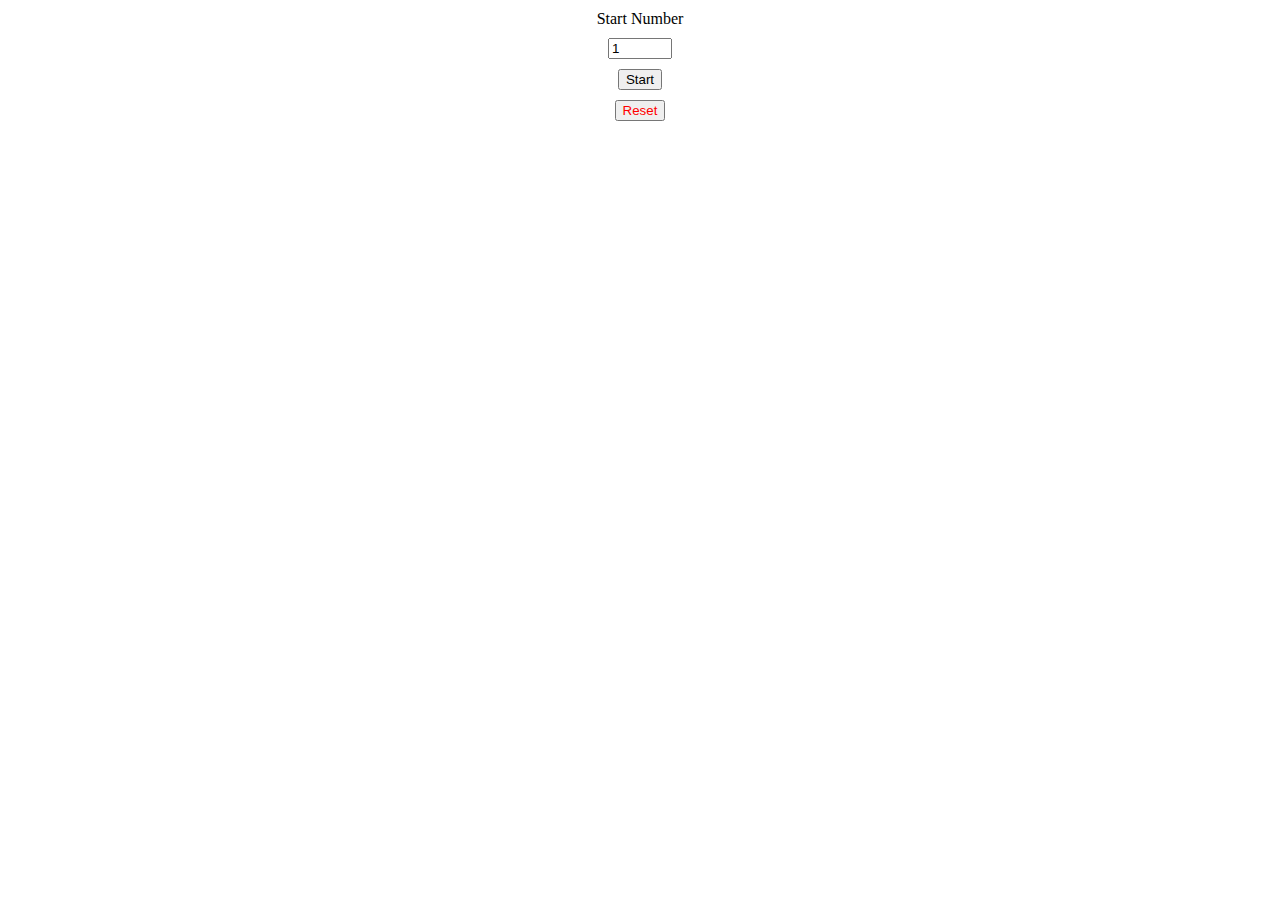
<file: 5isCircle/index.html>
<!DOCTYPE html>
<html lang="en">

<head>
    <meta charset="UTF-8">
    <meta name="viewport" content="width=device-width, initial-scale=1.0">
    <title>Document</title>
    <link rel="stylesheet" href="style.css">
</head>

<body>
    <span id="spanText">Start Number</span>
    <input type="number" value="1" min="1" max="100" id="startNumber" onKeyDown="return false" />
    <button>Start</button>
    <button id="reset">Reset</button>
    <script type="text/javascript" src="main.js"></script>
</body>


</html>
</file>
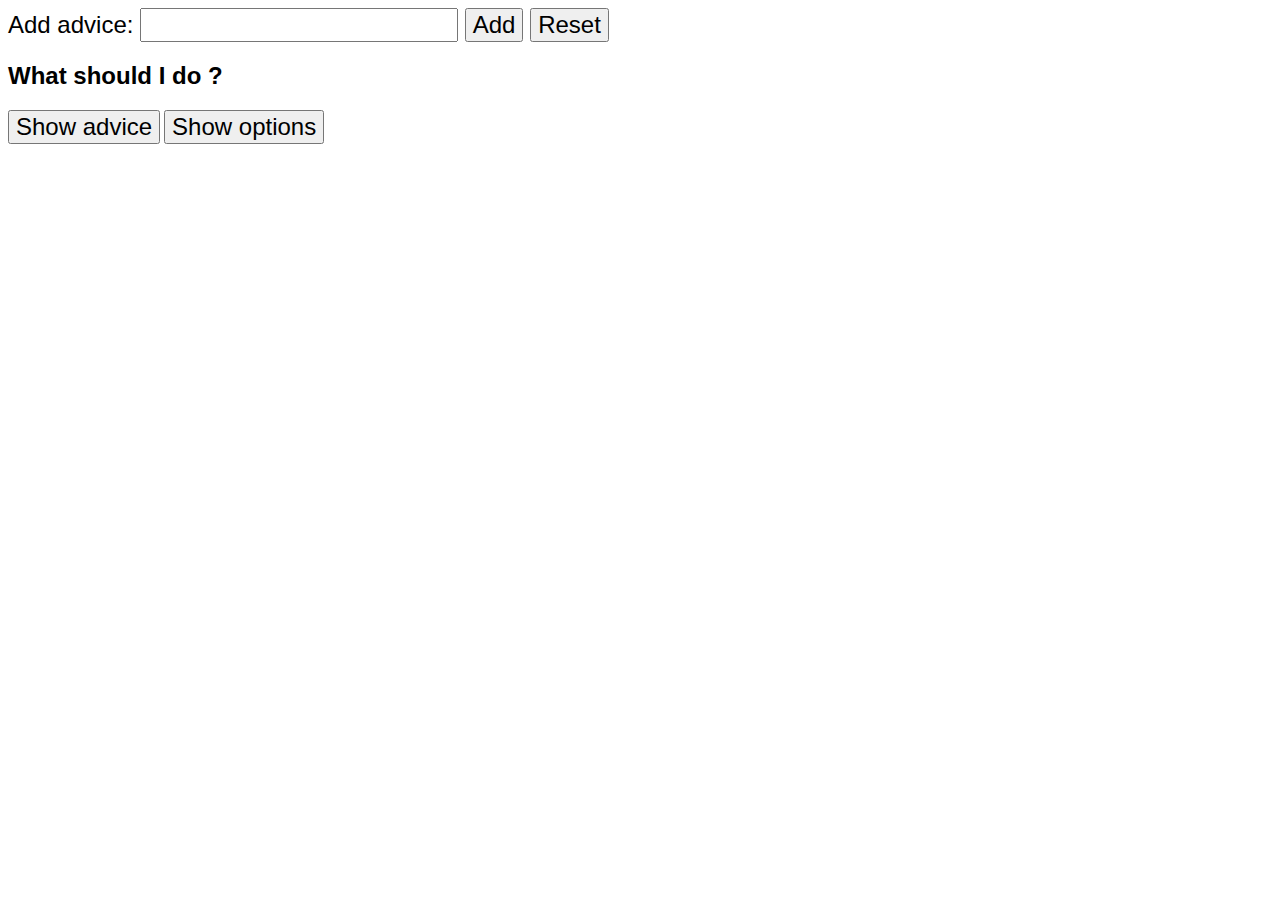
<file: AddToArrayAndRawResult/index.html>
<!DOCTYPE html>
<html lang="en">

<head>
    <meta charset="UTF-8">
    <meta name="viewport" content="width=device-width, initial-scale=1.0">
    <meta http-equiv="X-UA-Compatible" content="ie=edge">
    <title>Project AddToArrayAndRawResult</title>
    <style>
        body * {
            font-size: 24px;
            font-family: arial;
        }
    </style>
</head>

<body>
    <form action="">
        <label>Add advice: </label><input type="text" id="first">
        <button class="add">Add</button>
        <button class="clean">Reset</button>
    </form>
    <h2>What should I do ?</h2>
    <button class="showAdvice">Show advice</button>
    <button class="showOptions">Show options</button>
    <h1></h1>
    <script src="main.js"></script>
</body>

</html>
</file>
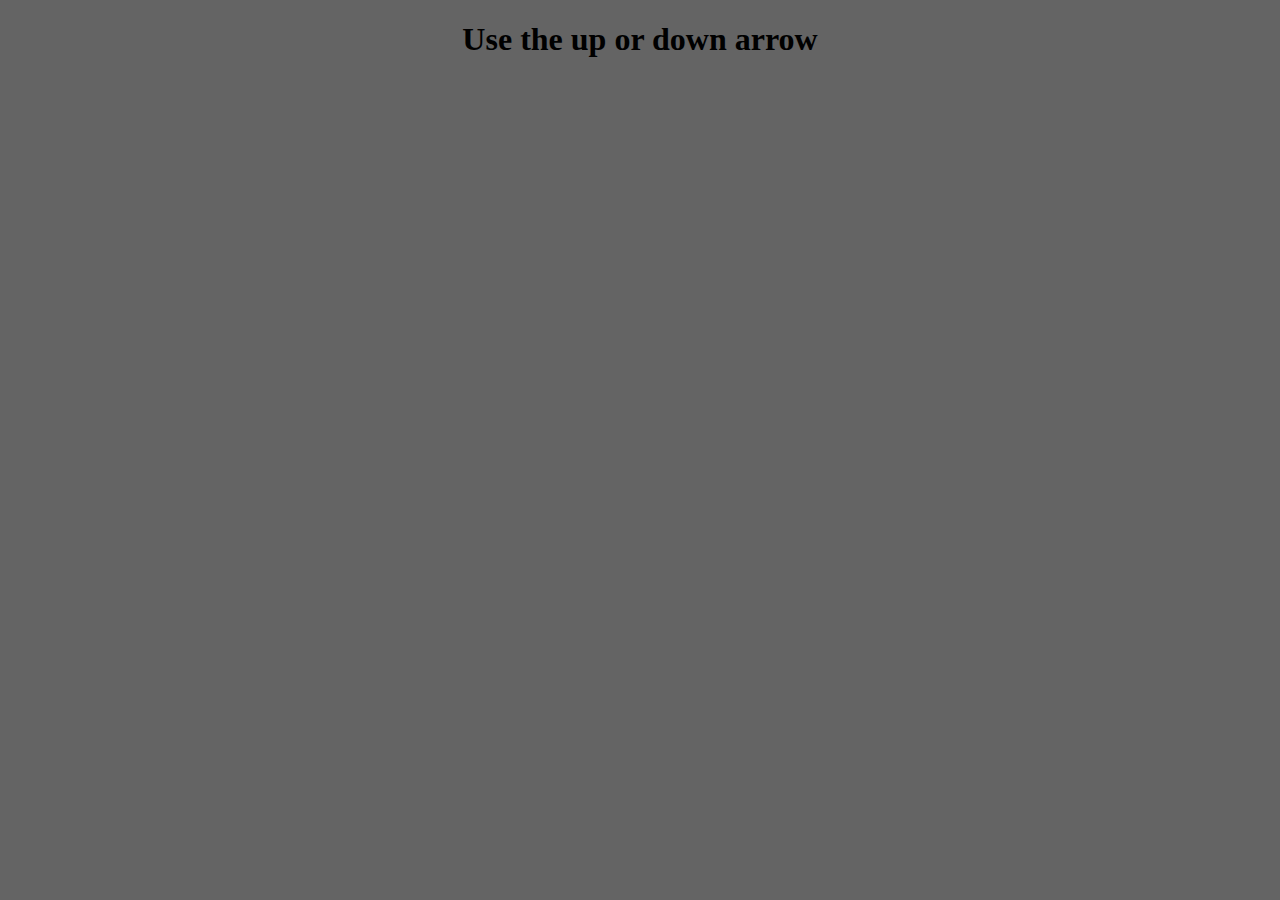
<file: AddValueFromKeyCode/index.html>
<!DOCTYPE html>
<html lang="en">

<head>
    <meta charset="UTF-8">
    <meta name="viewport" content="width=device-width, initial-scale=1.0">
    <meta http-equiv="X-UA-Compatible" content="ie=edge">
    <title>Change color</title>
</head>

<body>
    <script src="main.js"></script>
    <h1 style="text-align:center">Use the up or down arrow</h1>
    <div style="text-align:center"></div>
</body>

</html>
</file>
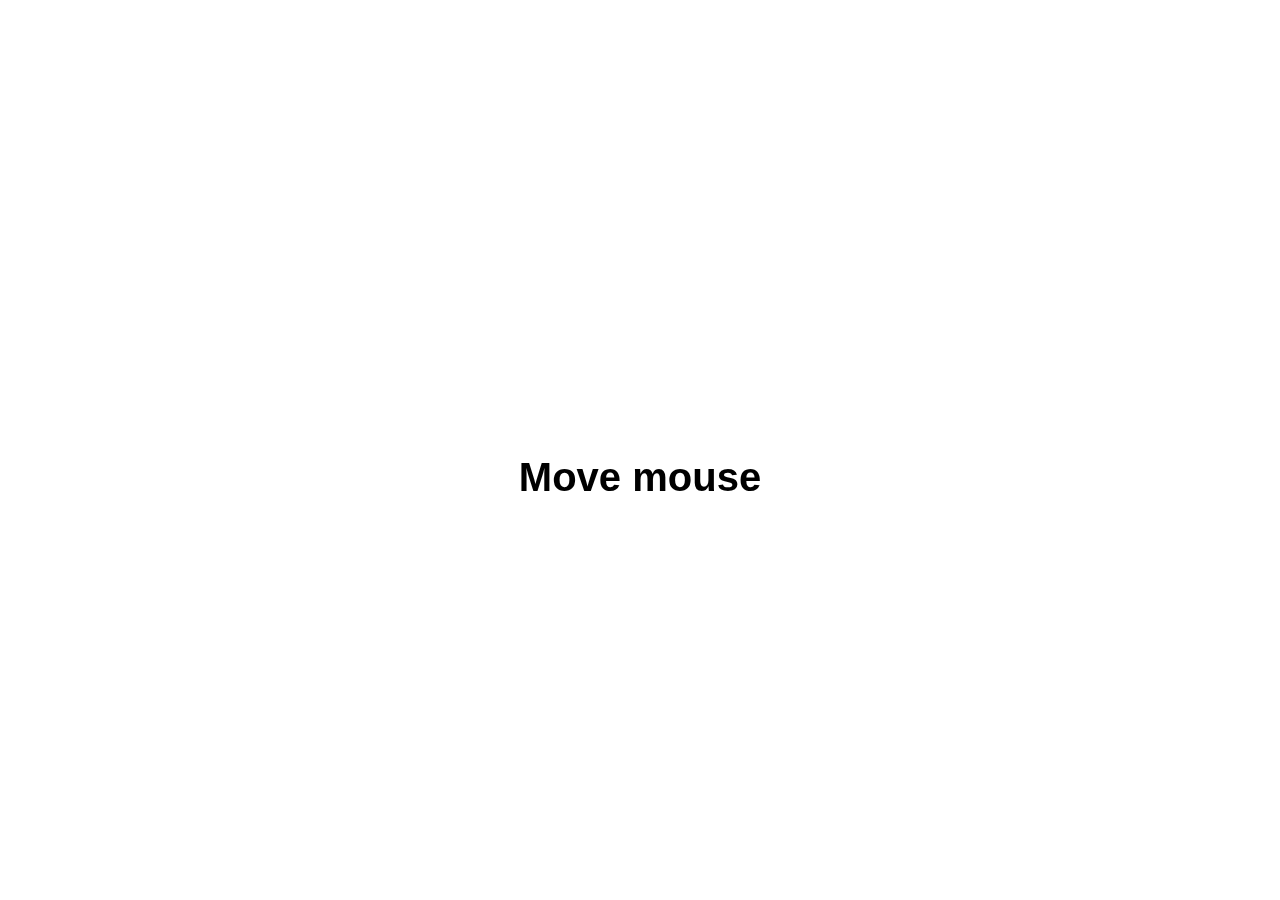
<file: ChangeBackgroundcolor_posytionMouse/index.html>
<!DOCTYPE html>
<html lang="en">

<head>
    <meta charset="UTF-8">
    <meta name="viewport" content="width=device-width, initial-scale=1.0">
    <meta http-equiv="X-UA-Compatible" content="ie=edge">
    <title>Project </title>
    <style>
        body {
            margin: 0;
            height: 100vh;
        }

        h1 {
            position: fixed;
            top: 50%;
            left: 50%;
            transform: translate(-50%, -50%);
            font-size: 40px;
            font-family: arial;
        }
    </style>
</head>

<body>
    <h1>Move mouse</h1>

    <script src="main.js"></script>
</body>

</html>
</file>
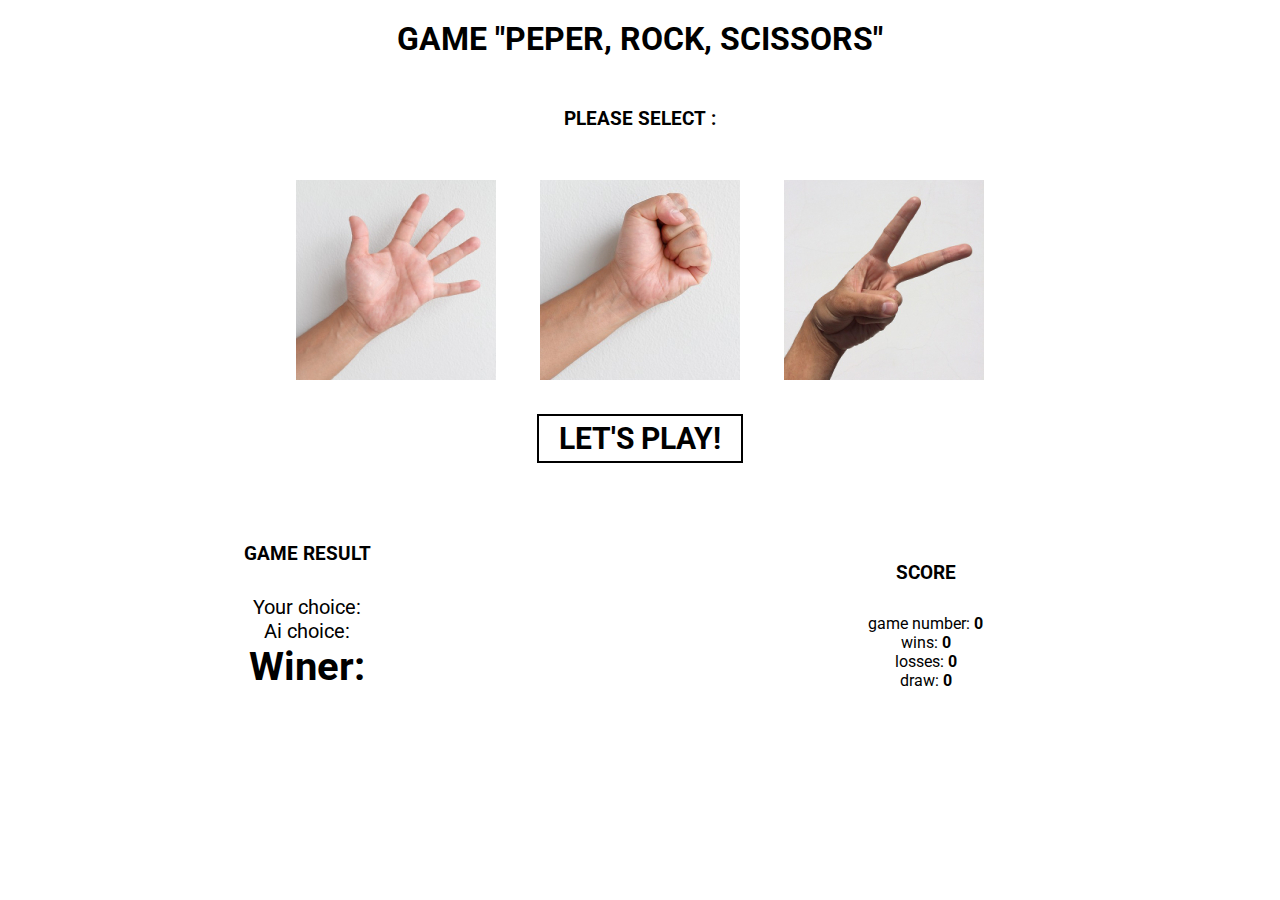
<file: PaperRockScissors/index.html>
<!DOCTYPE html>
<html lang="pl">

<head>
    <meta charset="UTF-8">
    <meta name="viewport" content="width=device-width, initial-scale=1.0">
    <meta http-equiv="X-UA-Compatible" content="ie=edge">
    <link href="https://fonts.googleapis.com/css?family=Roboto&amp;subset=latin-ext" rel="stylesheet">

    <title>Game peper, rock, scissors</title>
    <style>
        * {
            margin: 0;
            padding: 0;
            box-sizing: border-box;
            font-family: roboto, sans-serif;
        }

        h1 {
            text-align: center;
            margin: 20px 0;
        }

        h3 {
            margin: 30px 0;
        }

        .panel {
            margin: 20px;
        }

        .panel-left,
        .panel-right {
            display: inline-block;
            width: 48%;
            overflow: hidden;
            margin: 40px auto 0;
            text-align: center;
        }

        .panel-left p {
            font-size: 20px;
        }

        .panel h3 {
            text-align: center;
        }

        h1,
        h3 {
            text-transform: uppercase;
        }

        h2 {
            font-size: 40px;
        }

        .select {
            overflow: hidden;
            text-align: center;
            margin: 0 auto;
            max-width: 1000px;
        }

        .select img {
            width: 200px;
            margin: 20px;
            display: inline-block;

        }

        button {
            display: block;
            padding: 5px 20px;
            border: 2px solid black;
            text-transform: uppercase;
            background-color: #fff;
            font-weight: bold;
            margin: 10px auto;
            transition: .3s;
            font-size: 30px;
            cursor: pointer;
        }

        button:hover {
            background-color: rgb(20, 20, 20);
            color: white
        }

        span {
            font-weight: bold;
        }
    </style>
</head>

<body>
    <h1>Game "Peper, rock, scissors"</h1>

    <div class="select">

        <h3>Please select :</h3>

        <img data-option="paper" class="first" src="paper.jpg" alt="" title="paper">

        <img data-option="stone" src="rock.jpg" alt="" title="rock">

        <img data-option="scissors" src="scissor.jpg" alt="" title="scissors">

    </div>

    <button class="start">Let's play!</button>

    <div class="panel-left">
        <h3>Game Result</h3>
        <p>Your choice: <span data-summary="your-choice"></span></p>
        <p>Ai choice: <span data-summary="ai-choice"></span></p>
        <h2>Winer: <span data-summary="who-win"></span></h2>
    </div>

    <div class="panel-right">
        <h3>Score</h3>
        <p class="numbers">game number: <span>0</span></p>
        <p class="wins">wins: <span>0</span></p>
        <p class="losses">losses: <span>0</span></p>
        <p class="draws">draw: <span>0</span></p>
    </div>

    <script src="game.js"></script>
</body>

</html>
</file>
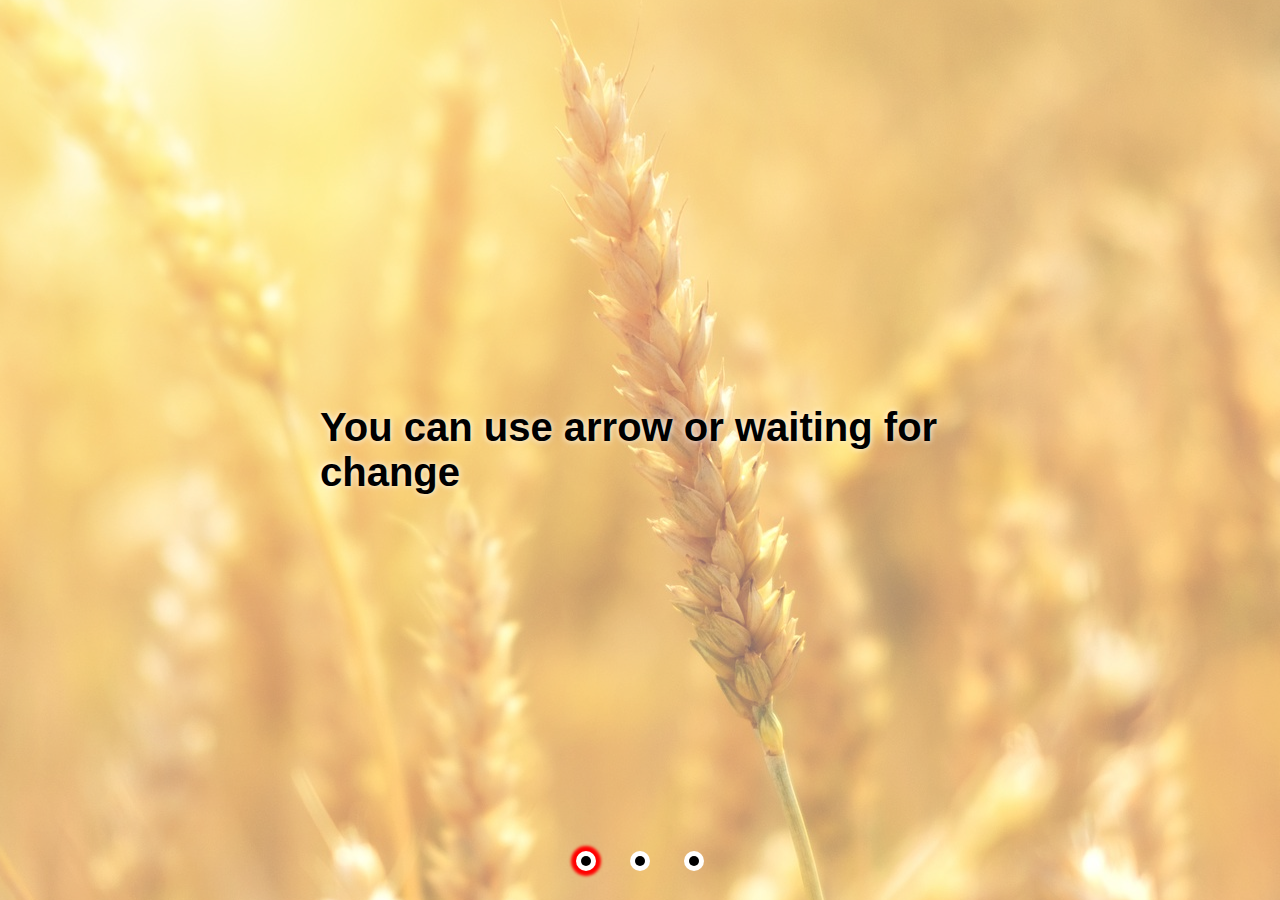
<file: Slider/index.html>
<!DOCTYPE html>
<html lang="en">

<head>
  <meta charset="UTF-8">
  <title>Slider</title>
  <style>
    * {
      margin: 0;
    }

    header {
      width: 100%;
      height: 100vh;
      position: relative;
      overflow: hidden;
    }

    img {
      position: absolute;
      min-width: 100%;
      min-height: 100%;
      position: absolute;
      top: 50%;
      left: 50%;
      transform: translate(-50%, -50%);
      opacity: 0.6;
    }

    h1 {
      position: absolute;
      top: 50%;
      left: 50%;
      transform: translate(-50%, -50%);
      font-size: 40px;
      font-family: tahoma, sans-serif;
      text-shadow: 0 0 6px white;
    }

    .dots {
      position: absolute;
      bottom: 30px;
      left: 50%;
      transform: translateX(-50%)
    }

    .dots span {
      display: inline-block;
      background-color: #000;
      margin: 0 20px;
      width: 10px;
      height: 10px;
      border-radius: 50%;
      box-shadow: 0 0 0 5px white;
    }

    .dots span.active {
      box-shadow: 0 0 0 5px white, 0 0 3px 10px red;
    }
  </style>
</head>

<body>
  <header>
    <img class="slider" src="images/img1.jpg" alt="">
    <h1 class="slider"> You can use arrow or waiting for change</h1>
    <div class="dots">
      <span id="one" class="active"></span>
      <span id="two"></span>
      <span id="three"></span>
    </div>
  </header>

  <script src="main.js"></script>
</body>

</html>
</file>
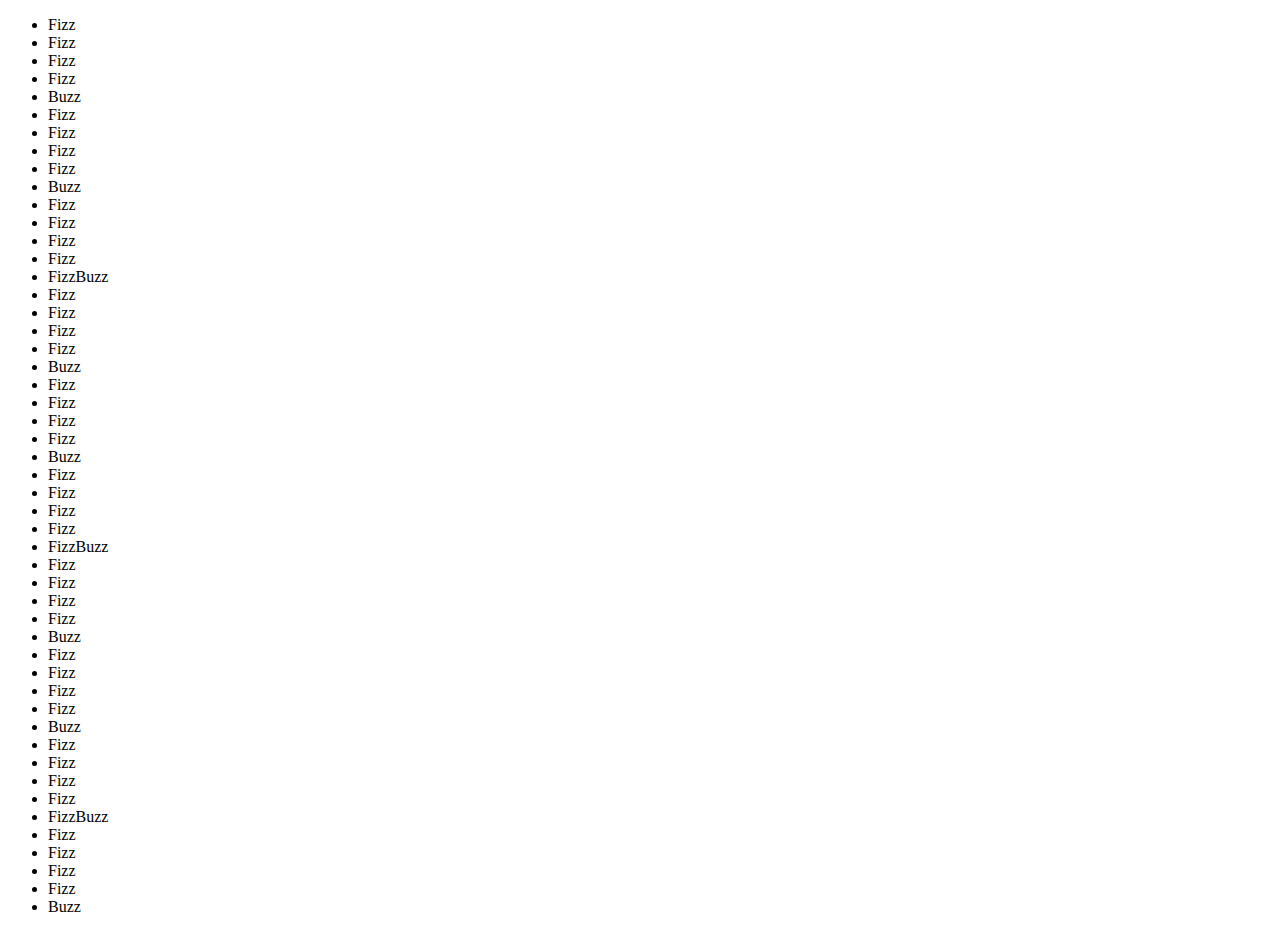
<file: Fiiz_Buzz/Fizz_Buzz.html>
<!-- Loop Fizz Buzz -->
<!DOCTYPE html>
<html lang="en">

<head>
    <meta charset="UTF-8">
    <meta name="viewport" content="width=device-width, initial-scale=1.0">
    <title>Project</title>
</head>

<body>
    <!-- First method  -->
    <ul></ul>
    <script>
        // loop for show text when it is correct number 3 or 5 and (3,5)
        const ul = document.body.querySelector("ul");

        for (var i = 1; i <= 50; i++) {
            const li = document.createElement("li");
            ul.appendChild(li);

            var is5multiplier = i % 5 === 0,
                is3multiplier = i % 3 === 0;

            if (is5multiplier && is3multiplier) {
                li.textContent = 'FizzBuzz';
            } else if (is5multiplier) {
                li.textContent = 'Buzz';
            } else {
                li.textContent = 'Fizz';
            }



        };
    </script>

    <!-- 
Written differently  
   
for (var i = 1; i <= 50; i++) {
console.log(i + ': ' + (i%3 === 0 ? 'Fizz ' : '') + (i%5 === 0 ? 'Buzz ' : ''));
} -->


    <!-- 
    Written differently  
 
for (var i = 1; i <= 50; i++) {

 var is3Multiplier = i%3 === 0;
 var is5Multiplier = i%5 === 0;
 
 var logString = '';
  
 if (is3Multiplier) {
    logString += 'Fizz';
   }

    if (is5Multiplier) {
    logString += 'Buzz';
    }
   
    console.log(`${i}: ${logString}`);
  } -->


</body>

</html>
</file>
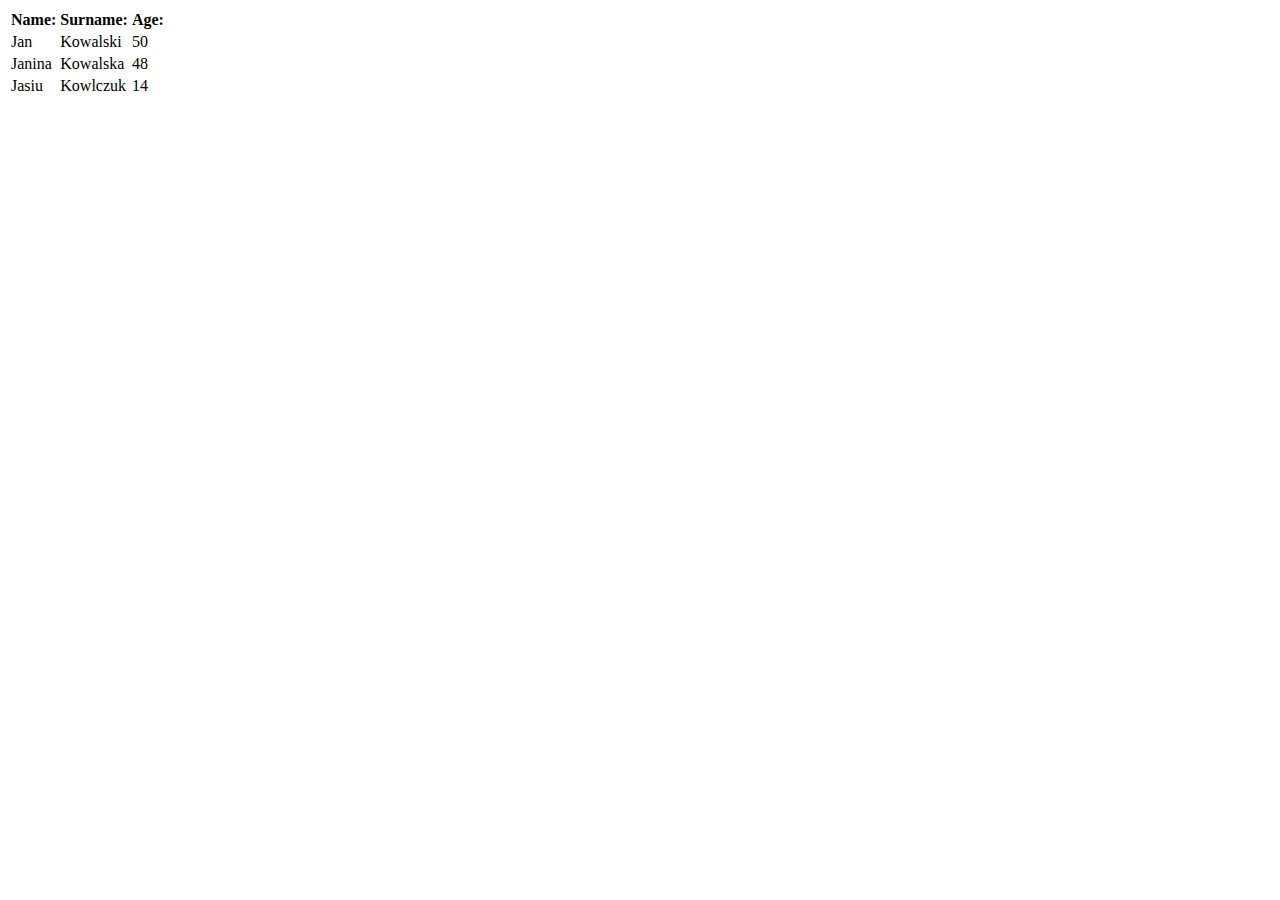
<file: Show_users/show_result.html>
<!DOCTYPE html>
<html lang="en">

<head>
    <meta charset="UTF-8">
    <meta name="viewport" content="width=device-width, initial-scale=1.0">
    <title>Project</title>
</head>
<html>

<body>
    <table>
        <thead>
            <tr>
                <th>Name: </th>
                <th>Surname: </th>
                <th>Age: </th>
            </tr>
        </thead>
        <tbody></tbody>
    </table>
    <script>
        // Date 
        var users = [{
                name: 'Jan',
                surname: 'Kowalski',
                age: 50
            },
            {
                name: 'Janina',
                surname: 'Kowalska',
                age: 48
            },
            {
                name: 'Jasiu',
                surname: 'Kowlczuk',
                age: 14
            },

        ];
        // Show date form users 
        users.forEach(function (user) {
            let html = '' +
                '<td>' + user.name + '</td>' +
                '<td>' + user.surname + '</td>' +
                '<td>' + user.age + '</td>';


            const tableRow = document.createElement('tr');
            tableRow.innerHTML = html;

            document.getElementsByTagName('tbody')[0].append(tableRow);

        });
    </script>
</body>

</html>
</file>
<file: 5isCircle/style.css>
button {
    display: block;
    margin: 10px auto;
}

#reset {
    display: block;
    margin: 10px auto;
    color: red;
}


div {
    width: 30px;
    height: 30px;
    background-color: black;
    margin: 5px;
    float: left;
    color: white;
    text-align: center;
    line-height: 30px;
    border: 2px solid black;
}

.circle {
    background-color: azure;
    border-radius: 50%;
    color: black;
    border: 2px solid black;
    margin-bottom: ;
}

#startNumber {
    display: block;
    margin: 10px auto;

}

#spanText {
    text-align: center;
    display: block;
    margin: 10px auto;
}
</file>
